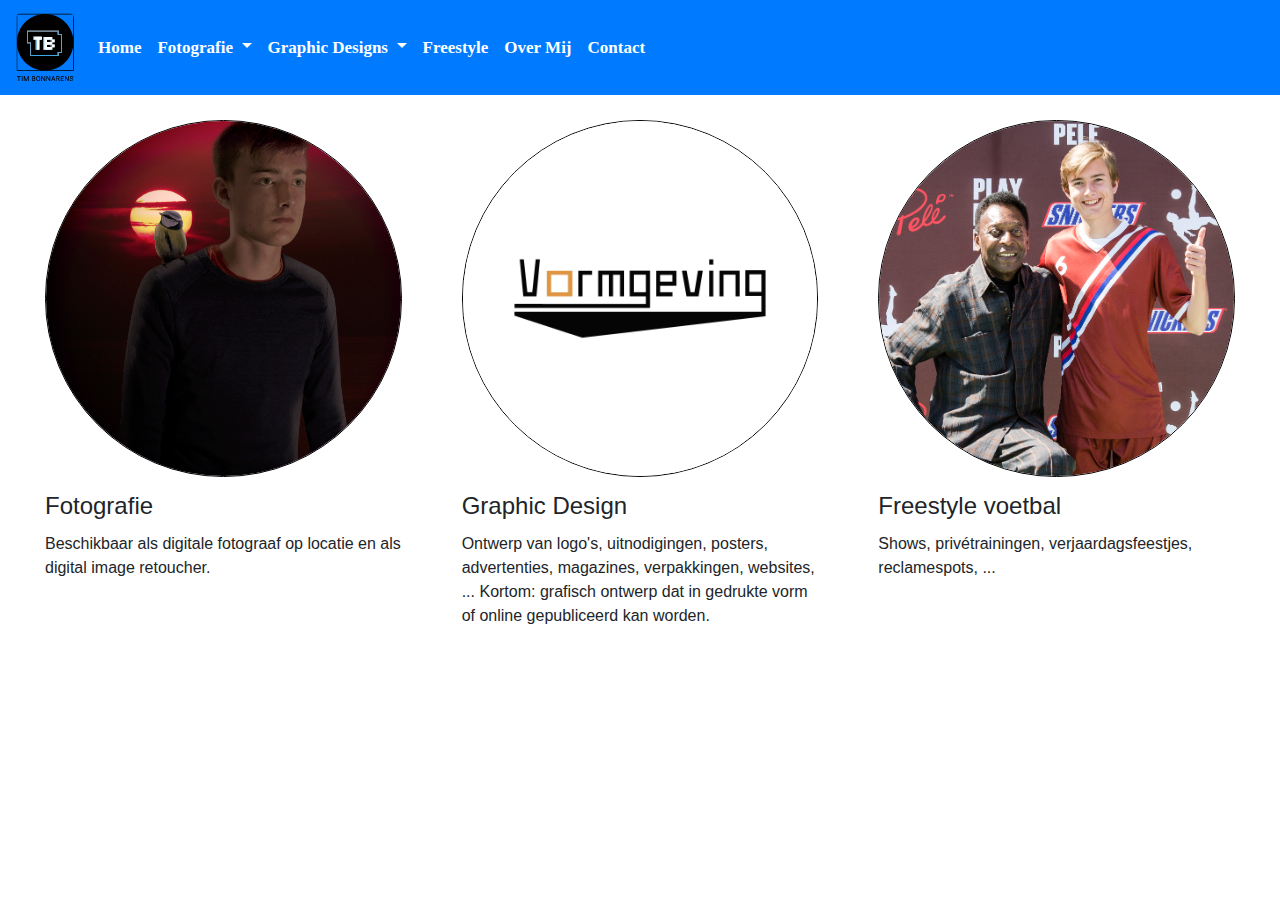
<file: index.html>
<!DOCTYPE html>
<html lang="nl">

<head>
  <meta charset="UTF-8">
  <meta name="viewport" content="width=device-width, initial-scale=1.0">
  <meta http-equiv="X-UA-Compatible" content="ie=edge">
  <link rel="stylesheet" type="text/css" href="CSS/general.css">
  <link rel="stylesheet" type="text/css" href="CSS/home.css">
  <link rel="stylesheet" type="text/css" href="CSS/bootstrap-4.3.1.css">
  <link rel="stylesheet" href="https://use.fontawesome.com/releases/v5.8.2/css/all.css"
    integrity="sha384-oS3vJWv+0UjzBfQzYUhtDYW+Pj2yciDJxpsK1OYPAYjqT085Qq/1cq5FLXAZQ7Ay" crossorigin="anonymous">
  <link rel="stylesheet" href="https://cdnjs.cloudflare.com/ajax/libs/font-awesome/4.7.0/css/font-awesome.min.css">
  <script src="https://code.jquery.com/jquery-3.3.1.slim.min.js"
    integrity="sha384-q8i/X+965DzO0rT7abK41JStQIAqVgRVzpbzo5smXKp4YfRvH+8abtTE1Pi6jizo" crossorigin="anonymous">
  </script>
  <script src="https://cdnjs.cloudflare.com/ajax/libs/popper.js/1.14.7/umd/popper.min.js"
    integrity="sha384-UO2eT0CpHqdSJQ6hJty5KVphtPhzWj9WO1clHTMGa3JDZwrnQq4sF86dIHNDz0W1" crossorigin="anonymous">
  </script>
  <script src="https://stackpath.bootstrapcdn.com/bootstrap/4.3.1/js/bootstrap.min.js"
    integrity="sha384-JjSmVgyd0p3pXB1rRibZUAYoIIy6OrQ6VrjIEaFf/nJGzIxFDsf4x0xIM+B07jRM" crossorigin="anonymous">
  </script>
  <title>Home</title>
</head>

<body>
  <header>
    <nav class="navbar navbar-expand-lg"> <a class="navbar-brand" href="#"><img src="Fotos/Logo_TimBonnarens.png"
          class="logo_tim" alt="LogoTim"></a>
      <button class="navbar-toggler custom-toggler" type="button" data-toggle="collapse"
        data-target="#navbarSupportedContent" aria-controls="navbarSupportedContent" aria-expanded="false"
        aria-label="Toggle navigation"> <span class="navbar-toggler-icon"></span> </button>
      <div class="collapse navbar-collapse" id="navbarSupportedContent">
        <ul class="navbar-nav mr-auto">
          <li class="nav-item active"> <a class="nav-link" href="index.html">Home <span
                class="sr-only">(current)</span></a> </li>
          <li class="nav-item dropdown"> <a class="nav-link dropdown-toggle" href="#" id="navbarDropdown" role="button"
              data-toggle="dropdown" aria-haspopup="true" aria-expanded="false"> Fotografie </a>
            <div class="dropdown-menu" aria-labelledby="navbarDropdown1"> <a class="dropdown-item"
                href="Fotografie/index.html">Hoofdpagina</a>
              <div class="dropdown-divider"></div>
              <a class="dropdown-item" href="Fotografie/portret.html">Portret</a>
              <a class="dropdown-item" href="Fotografie/sfeer.html">Sfeer</a>
              <a class="dropdown-item" href="Fotografie/natuur.html">Natuur</a>
            </div>
          </li>
          <li class="nav-item dropdown"> <a class="nav-link dropdown-toggle" href="#" id="navbarDropdown2" role="button"
              data-toggle="dropdown" aria-haspopup="true" aria-expanded="false"> Graphic Designs </a>
            <div class="dropdown-menu" aria-labelledby="navbarDropdown"> <a class="dropdown-item"
                href="Design/index.html">Hoofdpagina</a>
              <div class="dropdown-divider"></div>
              <a class="dropdown-item" href="Design/surrealisme.html">Surrealisme</a> <a class="dropdown-item"
                href="Design/posters.html">Posters</a> <a class="dropdown-item" href="Design/logos.html">Logo's</a> <a
                class="dropdown-item" href="Design/infographics.html">Infographics</a> <a class="dropdown-item"
                href="Design/campagnes.html">Campagnes</a>
            </div>
          </li>
          <li class="nav-item"> <a class="nav-link" href="freestyle.html">Freestyle</a> </li>
          <li class="nav-item"> <a class="nav-link" href="overmij.html">Over Mij</a> </li>
          <li class="nav-item"> <a class="nav-link" href="contact.html">Contact</a> </li>
        </ul>
      </div>
    </nav>
  </header>
  <main class="main">
    <div class="card-deck">
      <div class="card col-12 col-sm-6 col-md-4">
        <a href="Fotografie/index.html">
          <img class="card-img-top rounded-circle mystyle" src="Fotos/fotografiehoofdfoto.jpg" alt="Card image cap"></a>
        <div class="card-block">
          <h4 class="card-title">Fotografie</h4>
          <p class="card-text">Beschikbaar als digitale fotograaf op locatie en als digital image retoucher.</p>
        </div>
      </div>
      <div class="card col-12 col-sm-6 col-md-4">
        <a href="Design/index.html">
          <img class="card-img-top rounded-circle mystyle" src="./Fotos/Logo_VG.png" alt="Card image cap"></a>
        <div class="card-block">
          <h4 class="card-title">Graphic Design</h4>
          <p class="card-text">Ontwerp van logo's, uitnodigingen, posters, advertenties, magazines, verpakkingen,
            websites, ... Kortom: grafisch ontwerp dat in gedrukte vorm of online gepubliceerd kan worden.</p>
        </div>
      </div>
      <div class="card col-12 col-sm-6 col-md-4">
        <a href="freestyle.html">
          <img class="card-img-top rounded-circle mystyle" src="./Fotos/pele.jpg" alt="Card image cap"></a>
        <div class="card-block">
          <h4 class="card-title">Freestyle voetbal</h4>
          <p class="card-text">Shows, privétrainingen, verjaardagsfeestjes, reclamespots, ...</p>
        </div>
      </div>
    </div>
  </main>
</body>

</html>
</file>
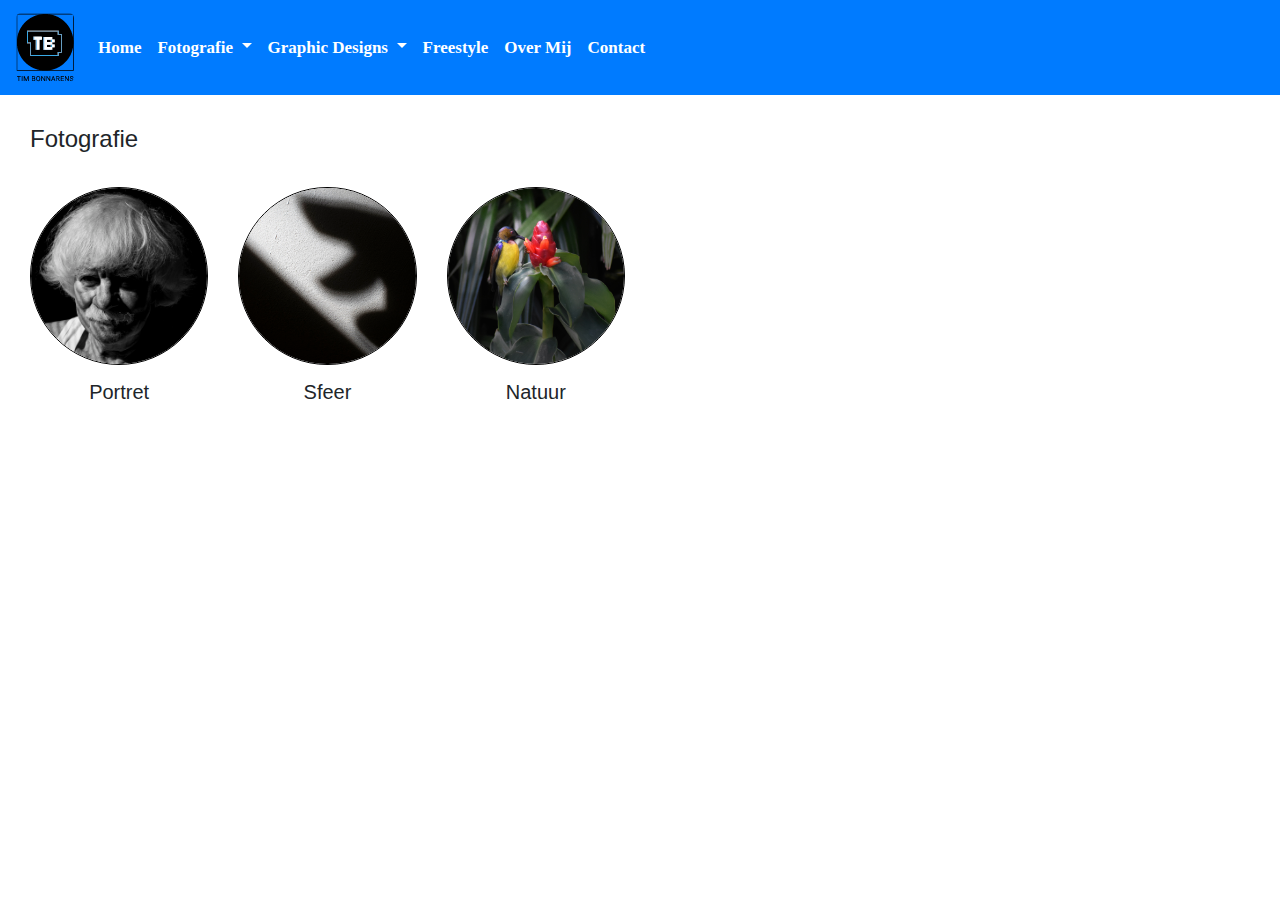
<file: Fotografie/index.html>
<!DOCTYPE html>
<html lang="nl">
<head>
<meta charset="UTF-8">
<meta name="viewport" content="width=device-width, initial-scale=1.0">
<meta http-equiv="X-UA-Compatible" content="ie=edge">
<link rel="stylesheet" type="text/css" href="../CSS/general.css">
<link rel="stylesheet" type="text/css" href="../CSS/bootstrap-4.3.1.css">
<link rel="stylesheet" href="https://use.fontawesome.com/releases/v5.8.2/css/all.css"
        integrity="sha384-oS3vJWv+0UjzBfQzYUhtDYW+Pj2yciDJxpsK1OYPAYjqT085Qq/1cq5FLXAZQ7Ay" crossorigin="anonymous">
<link rel="stylesheet" href="https://cdnjs.cloudflare.com/ajax/libs/font-awesome/4.7.0/css/font-awesome.min.css">
<script src="https://code.jquery.com/jquery-3.3.1.slim.min.js" integrity="sha384-q8i/X+965DzO0rT7abK41JStQIAqVgRVzpbzo5smXKp4YfRvH+8abtTE1Pi6jizo" crossorigin="anonymous"></script> 
<script src="https://cdnjs.cloudflare.com/ajax/libs/popper.js/1.14.7/umd/popper.min.js" integrity="sha384-UO2eT0CpHqdSJQ6hJty5KVphtPhzWj9WO1clHTMGa3JDZwrnQq4sF86dIHNDz0W1" crossorigin="anonymous"></script> 
<script src="https://stackpath.bootstrapcdn.com/bootstrap/4.3.1/js/bootstrap.min.js" integrity="sha384-JjSmVgyd0p3pXB1rRibZUAYoIIy6OrQ6VrjIEaFf/nJGzIxFDsf4x0xIM+B07jRM" crossorigin="anonymous"></script>
<title>Fotografie</title>
</head>

<body>
<header>
  <nav class="navbar navbar-expand-lg">
  <a class="navbar-brand" href="#"><img src="../Fotos/Logo_TimBonnarens.png" class="logo_tim" alt="LogoTim"></a>
  <button class="navbar-toggler custom-toggler" type="button" data-toggle="collapse" data-target="#navbarSupportedContent" aria-controls="navbarSupportedContent" aria-expanded="false" aria-label="Toggle navigation">
    <span class="navbar-toggler-icon"></span>
  </button>

  <div class="collapse navbar-collapse" id="navbarSupportedContent">
    <ul class="navbar-nav mr-auto">
      <li class="nav-item">
        <a class="nav-link" href="../index.html">Home</a>
      </li>
      
      <li class="nav-item dropdown active">
        <a class="nav-link dropdown-toggle" href="#" id="navbarDropdown" role="button" data-toggle="dropdown" aria-haspopup="true" aria-expanded="false">
          Fotografie
        </a>
        <div class="dropdown-menu" aria-labelledby="navbarDropdown1">
          <a class="dropdown-item active" href="../Fotografie/index.html">Hoofdpagina <span class="sr-only">(current)</span></a>
		  <div class="dropdown-divider"></div>
		  <a class="dropdown-item" href="../Fotografie/portret.html">Portret</a>
          <a class="dropdown-item" href="../Fotografie/sfeer.html">Sfeer</a>
		  <a class="dropdown-item" href="../Fotografie/natuur.html">Natuur</a>
        </div>
      </li>
	  <li class="nav-item dropdown">
        <a class="nav-link dropdown-toggle" href="#" id="navbarDropdown2" role="button" data-toggle="dropdown" aria-haspopup="true" aria-expanded="false">
          Graphic Designs
        </a>
        <div class="dropdown-menu" aria-labelledby="navbarDropdown">
          <a class="dropdown-item" href="../Design/index.html">Hoofdpagina</a>
		  <div class="dropdown-divider"></div>
		  <a class="dropdown-item" href="../Design/surrealisme.html">Surrealisme</a>
          <a class="dropdown-item" href="../Design/posters.html">Posters</a>
		  <a class="dropdown-item" href="../Design/logos.html">Logo's</a>
		  <a class="dropdown-item" href="../Design/infographics.html">Infographics</a>
		  <a class="dropdown-item" href="../Design/campagnes.html">Campagnes</a>
        </div>
      </li>
	  <li class="nav-item"> <a class="nav-link" href="../freestyle.html">Freestyle</a> </li>
	  <li class="nav-item">
        <a class="nav-link" href="../overmij.html">Over Mij</a>
      </li>
      <li class="nav-item">
        <a class="nav-link" href="../contact.html">Contact</a>
      </li>
    </ul>
  </div>
</nav>
</header>
<main class="main">
  <h4 class="topmarge">Fotografie</h4>
  <div class="row">
    <div class="card col-6 col-sm-4 col-md-2">
      <a href="../Fotografie/portret.html">
      <div class="color-overlay"><img class="card-img-top rounded-circle mystyle" src="../Fotos/Opa.jpg"
        alt="Card image cap"></div></a>
      <div class="card-block text-center">
        <h5 class="card-title">Portret</h5>
      </div>
    </div>
    <div class="card col-6 col-sm-4 col-md-2">
      <a href="../Fotografie/sfeer.html">
      <img class="card-img-top rounded-circle mystyle"
        src="../Fotos/Hoofdpagina/Kraan.jpg" alt="Card image cap"></a>
        <div class="card-block text-center">
          <h5 class="card-title">Sfeer</h5>
        </div>
    </div>
    <div class="card col-6 col-sm-4 col-md-2">
      <a href="../Fotografie/natuur.html">
      <img class="card-img-top rounded-circle mystyle"
        src="../Fotos/Natuur/Honingzuiger.jpg" alt="Card image cap"></a>
      <div class="card-block text-center">
        <h5 class="card-title">Natuur</h5>
      </div>
    </div>
  </div>
</main>
</body>
</html>
</file>
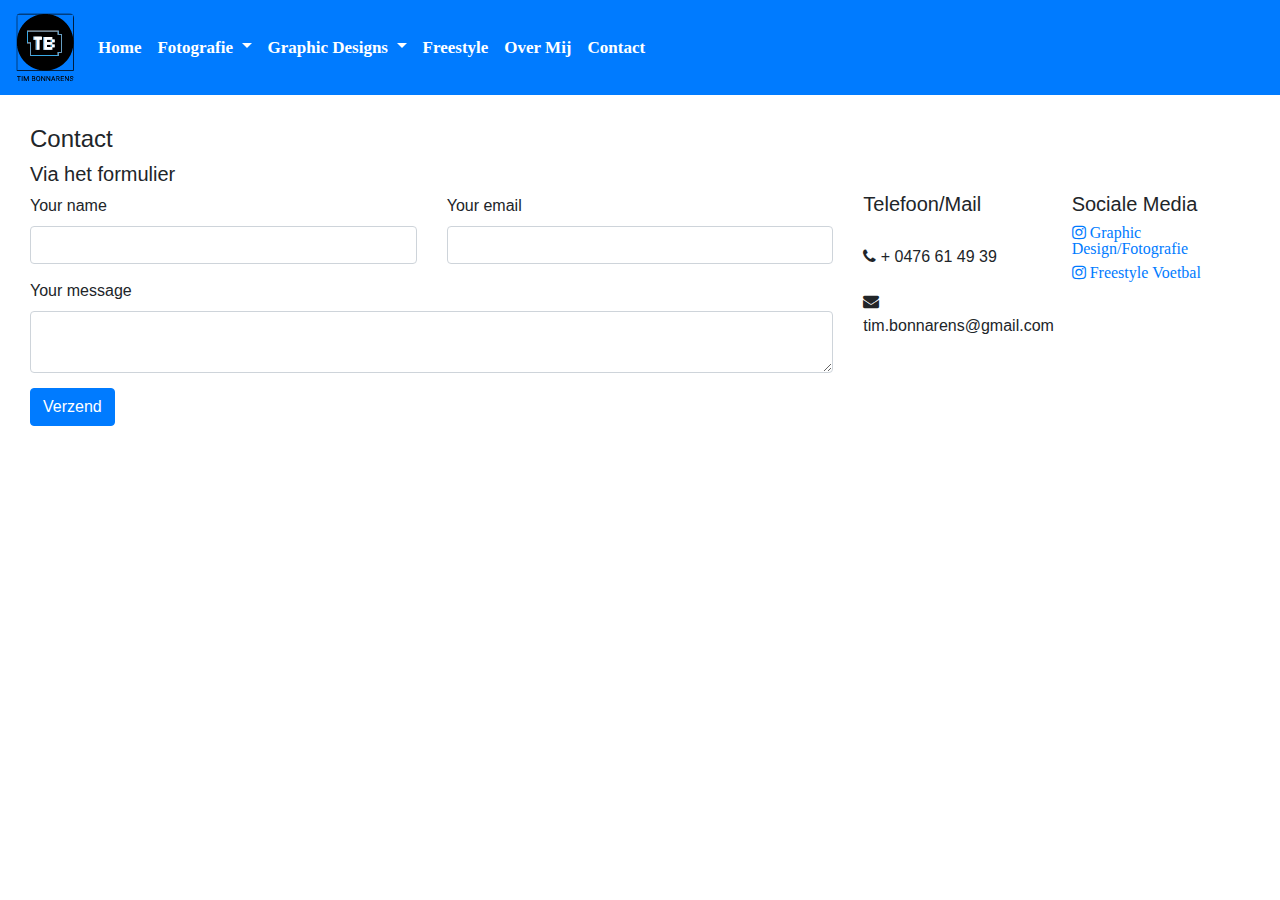
<file: contact.html>
<!DOCTYPE html>
<html lang="nl">

<head>
  <meta charset="UTF-8">
  <meta name="viewport" content="width=device-width, initial-scale=1.0">
  <meta http-equiv="X-UA-Compatible" content="ie=edge">
  <link rel="stylesheet" type="text/css" href="CSS/general.css">
  <link rel="stylesheet" type="text/css" href="CSS/bootstrap-4.3.1.css">
  <link rel="stylesheet" href="https://use.fontawesome.com/releases/v5.8.2/css/all.css"
    integrity="sha384-oS3vJWv+0UjzBfQzYUhtDYW+Pj2yciDJxpsK1OYPAYjqT085Qq/1cq5FLXAZQ7Ay" crossorigin="anonymous">
  <link rel="stylesheet" href="https://cdnjs.cloudflare.com/ajax/libs/font-awesome/4.7.0/css/font-awesome.min.css">
  <script src="https://code.jquery.com/jquery-3.3.1.slim.min.js"
    integrity="sha384-q8i/X+965DzO0rT7abK41JStQIAqVgRVzpbzo5smXKp4YfRvH+8abtTE1Pi6jizo" crossorigin="anonymous">
  </script>
  <script src="https://cdnjs.cloudflare.com/ajax/libs/popper.js/1.14.7/umd/popper.min.js"
    integrity="sha384-UO2eT0CpHqdSJQ6hJty5KVphtPhzWj9WO1clHTMGa3JDZwrnQq4sF86dIHNDz0W1" crossorigin="anonymous">
  </script>
  <script src="https://stackpath.bootstrapcdn.com/bootstrap/4.3.1/js/bootstrap.min.js"
    integrity="sha384-JjSmVgyd0p3pXB1rRibZUAYoIIy6OrQ6VrjIEaFf/nJGzIxFDsf4x0xIM+B07jRM" crossorigin="anonymous">
  </script>
  <title>Contact</title>
</head>

<body>
  <header>
    <nav class="navbar navbar-expand-lg"> <a class="navbar-brand" href="#"><img src="Fotos/Logo_TimBonnarens.png"
          class="logo_tim" alt="LogoTim"></a>
      <button class="navbar-toggler custom-toggler" type="button" data-toggle="collapse" data-target="#navbarSupportedContent"
        aria-controls="navbarSupportedContent" aria-expanded="false" aria-label="Toggle navigation"> <span
          class="navbar-toggler-icon"></span> </button>
      <div class="collapse navbar-collapse" id="navbarSupportedContent">
        <ul class="navbar-nav mr-auto">
          <li class="nav-item"> <a class="nav-link" href="index.html">Home</a> </li>
          <li class="nav-item dropdown"> <a class="nav-link dropdown-toggle" href="#" id="navbarDropdown" role="button"
              data-toggle="dropdown" aria-haspopup="true" aria-expanded="false"> Fotografie </a>
            <div class="dropdown-menu" aria-labelledby="navbarDropdown1"> <a class="dropdown-item"
                href="Fotografie/index.html">Hoofdpagina</a>
              <div class="dropdown-divider"></div>
              <a class="dropdown-item" href="Fotografie/portret.html">Portret</a> 
              <a class="dropdown-item" href="Fotografie/sfeer.html">Sfeer</a>
              <a class="dropdown-item" href="Fotografie/natuur.html">Natuur</a>
            </div>
          </li>
          <li class="nav-item dropdown"> <a class="nav-link dropdown-toggle" href="#" id="navbarDropdown2" role="button"
              data-toggle="dropdown" aria-haspopup="true" aria-expanded="false"> Graphic Designs </a>
            <div class="dropdown-menu" aria-labelledby="navbarDropdown"> <a class="dropdown-item"
                href="Design/index.html">Hoofdpagina</a>
              <div class="dropdown-divider"></div>
              <a class="dropdown-item" href="Design/surrealisme.html">Surrealisme</a> <a class="dropdown-item"
                href="Design/posters.html">Posters</a> <a class="dropdown-item" href="Design/logos.html">Logo's</a> <a
                class="dropdown-item" href="Design/infographics.html">Infographics</a> <a class="dropdown-item"
                href="Design/campagnes.html">Campagnes</a>
            </div>
          </li>
          <li class="nav-item"> <a class="nav-link" href="freestyle.html">Freestyle</a> </li>
          <li class="nav-item"> <a class="nav-link" href="overmij.html">Over Mij</a> </li>
          <li class="nav-item active"> <a class="nav-link" href="contact.html">Contact <span
                class="sr-only">(current)</span></a> </li>
        </ul>
      </div>
    </nav>
  </header>
  <main class="main">
    <h4 class="topmarge">Contact</h4>
    <div class="row">
      <div class="col-12 col-lg-8">
        <form id="contact-form" name="contact-form" action="mail.php" method="POST">
          <h5>Via het formulier</h5>
          <div class="row">
            <div class="col">
              <div class="md-form mb-0">
                <label for="name" class="">Your name</label>
                <input type="text" id="name" name="name" class="form-control">
              </div>
            </div>
            <div class="col">
              <div class="md-form mb-0">
                <label for="email" class="">Your email</label>
                <input type="text" id="email" name="email" class="form-control">
              </div>
            </div>
          </div>
          <div class="row">
            <div class="col">
              <div class="md-form">
                <label for="message">Your message</label>
                <textarea type="text" id="message" name="message" rows="2" class="form-control md-textarea"></textarea>
              </div>
            </div>
            <div class="col-12"> <a class="btn btn-primary"
                onclick="document.getElementById('contact-form').submit();">Verzend</a> </div>
            <div class="status"></div>
          </div>
        </form>
      </div>
      <div class="col-12 col-sm-6 col-md-4 col-lg-2">
        <h5 class="topmarge">Telefoon/Mail</h5>
        <ul class="list-unstyled">
          <li><i class="fas fa-phone mt-4 fa"></i> + 0476 61 49 39 </li>
          <li><i class="fas fa-envelope mt-4 fa"></i> tim.bonnarens@gmail.com </li>
        </ul>
      </div>
      <div class="col-12 col-sm-6 col-lg-2">
        <h5 class="topmarge">Sociale Media</h5>
        <ul class="list-unstyled">
          <li> <a href="https://www.instagram.com/timbonnarens/" class="fa fa-instagram" target="_blank"><span> Graphic
                Design/Fotografie</span></a></li>
          <li> <a href="https://www.instagram.com/timbonnarens_fs/" class="fa fa-instagram" target="_blank"><span>
                Freestyle Voetbal</span></a></li>
        </ul>
      </div>
    </div>
  </main>
</body>

</html>
</file>
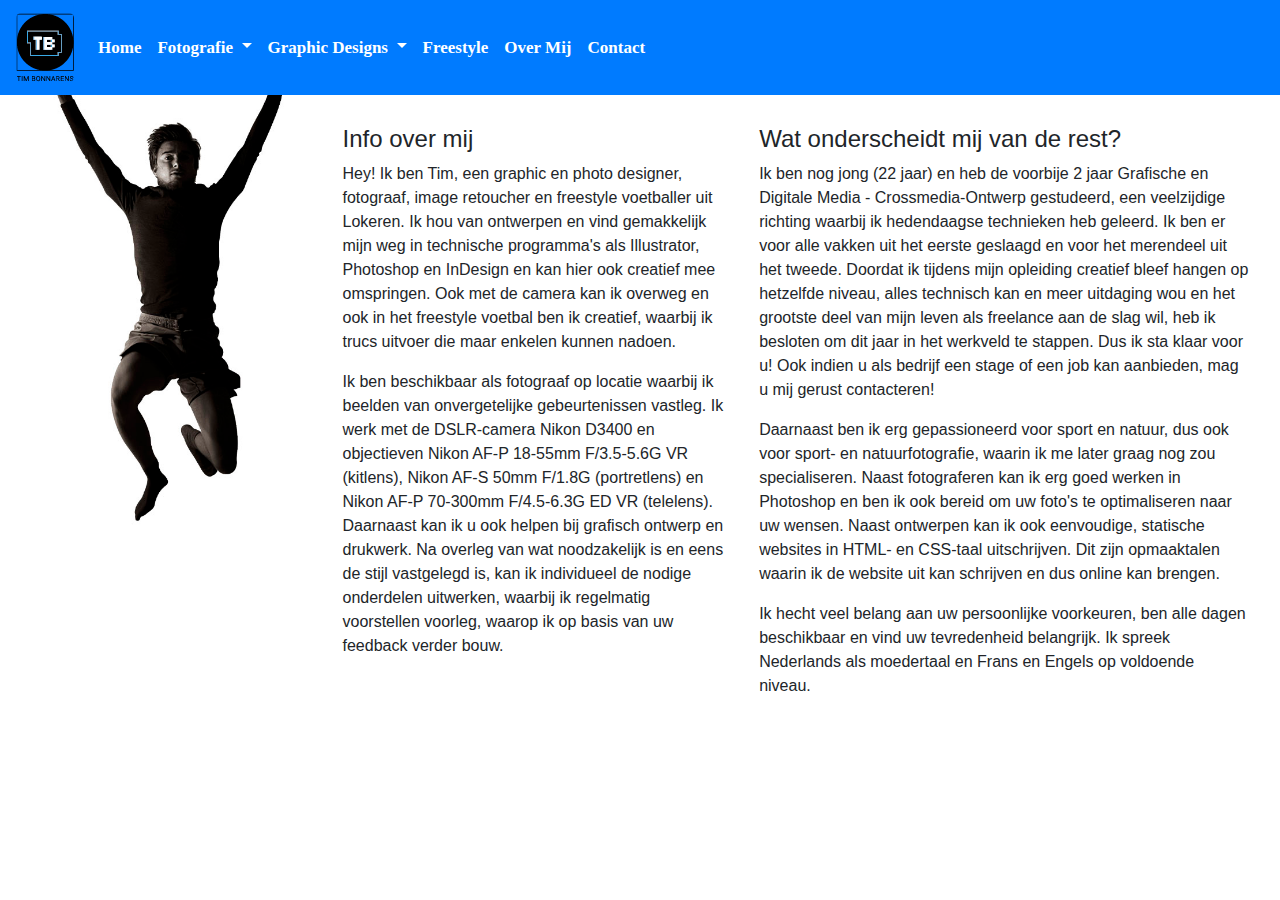
<file: overmij.html>
<!DOCTYPE html>
<html lang="nl">

<head>
  <meta charset="UTF-8">
  <meta name="viewport" content="width=device-width, initial-scale=1.0">
  <meta http-equiv="X-UA-Compatible" content="ie=edge">
  <link rel="stylesheet" type="text/css" href="CSS/general.css">
  <link rel="stylesheet" type="text/css" href="CSS/bootstrap-4.3.1.css">
  <link rel="stylesheet" href="https://use.fontawesome.com/releases/v5.8.2/css/all.css"
    integrity="sha384-oS3vJWv+0UjzBfQzYUhtDYW+Pj2yciDJxpsK1OYPAYjqT085Qq/1cq5FLXAZQ7Ay" crossorigin="anonymous">
  <link rel="stylesheet" href="https://cdnjs.cloudflare.com/ajax/libs/font-awesome/4.7.0/css/font-awesome.min.css">
  <script src="https://code.jquery.com/jquery-3.3.1.slim.min.js"
    integrity="sha384-q8i/X+965DzO0rT7abK41JStQIAqVgRVzpbzo5smXKp4YfRvH+8abtTE1Pi6jizo" crossorigin="anonymous">
  </script>
  <script src="https://cdnjs.cloudflare.com/ajax/libs/popper.js/1.14.7/umd/popper.min.js"
    integrity="sha384-UO2eT0CpHqdSJQ6hJty5KVphtPhzWj9WO1clHTMGa3JDZwrnQq4sF86dIHNDz0W1" crossorigin="anonymous">
  </script>
  <script src="https://stackpath.bootstrapcdn.com/bootstrap/4.3.1/js/bootstrap.min.js"
    integrity="sha384-JjSmVgyd0p3pXB1rRibZUAYoIIy6OrQ6VrjIEaFf/nJGzIxFDsf4x0xIM+B07jRM" crossorigin="anonymous">
  </script>
  <title>Over Mij</title>
</head>

<body>
  <header>
    <nav class="navbar navbar-expand-lg">
      <a class="navbar-brand" href="#"><img src="Fotos/Logo_TimBonnarens.png" class="logo_tim" alt="LogoTim"></a>
      <button class="navbar-toggler custom-toggler" type="button" data-toggle="collapse"
        data-target="#navbarSupportedContent" aria-controls="navbarSupportedContent" aria-expanded="false"
        aria-label="Toggle navigation">
        <span class="navbar-toggler-icon"></span>
      </button>

      <div class="collapse navbar-collapse" id="navbarSupportedContent">
        <ul class="navbar-nav mr-auto">
          <li class="nav-item">
            <a class="nav-link" href="index.html">Home <span class="sr-only">(current)</span></a>
          </li>

          <li class="nav-item dropdown">
            <a class="nav-link dropdown-toggle" href="#" id="navbarDropdown" role="button" data-toggle="dropdown"
              aria-haspopup="true" aria-expanded="false">
              Fotografie
            </a>
            <div class="dropdown-menu" aria-labelledby="navbarDropdown1">
              <a class="dropdown-item" href="Fotografie/index.html">Hoofdpagina</a>
              <div class="dropdown-divider"></div>
              <a class="dropdown-item" href="Fotografie/portret.html">Portret</a>
              <a class="dropdown-item" href="Fotografie/sfeer.html">Sfeer</a>
              <a class="dropdown-item" href="Fotografie/natuur.html">Natuur</a>
            </div>
          </li>
          <li class="nav-item dropdown">
            <a class="nav-link dropdown-toggle" href="#" id="navbarDropdown2" role="button" data-toggle="dropdown"
              aria-haspopup="true" aria-expanded="false">
              Graphic Designs
            </a>
            <div class="dropdown-menu" aria-labelledby="navbarDropdown">
              <a class="dropdown-item" href="Design/index.html">Hoofdpagina</a>
              <div class="dropdown-divider"></div>
              <a class="dropdown-item" href="Design/surrealisme.html">Surrealisme</a>
              <a class="dropdown-item" href="Design/posters.html">Posters</a>
              <a class="dropdown-item" href="Design/logos.html">Logo's</a>
              <a class="dropdown-item" href="Design/infographics.html">Infographics</a>
              <a class="dropdown-item" href="Design/campagnes.html">Campagnes</a>
            </div>
          </li>
          <li class="nav-item"> <a class="nav-link" href="freestyle.html">Freestyle</a> </li>
          <li class="nav-item active">
            <a class="nav-link" href="overmij.html">Over Mij</a>
          </li>
          <li class="nav-item">
            <a class="nav-link" href="contact.html">Contact</a>
          </li>
        </ul>
      </div>
    </nav>
  </header>
  <main class="main">
    <div class="row">
      <div class="col-12 col-sm-3"><img src="Fotos/BonnarensTimOverMij.jpg" class="img-fluid" alt="Responsive image">
      </div>
      <div class="col-12 col-sm-9 col-md-4 topmarge">
        <h4>Info over mij</h4>
        <p>Hey! Ik ben Tim, een graphic en photo designer, fotograaf, image retoucher en freestyle voetballer uit
          Lokeren. Ik hou van ontwerpen en vind gemakkelijk mijn weg in technische programma's als Illustrator,
          Photoshop en InDesign en kan hier ook creatief mee omspringen. Ook met de camera kan ik overweg en ook in het
          freestyle voetbal ben ik creatief, waarbij ik trucs uitvoer die maar enkelen kunnen nadoen.</p>
        <p>Ik ben beschikbaar als fotograaf op locatie waarbij ik beelden van onvergetelijke gebeurtenissen vastleg. Ik
          werk met de DSLR-camera Nikon D3400 en objectieven Nikon AF-P 18-55mm F/3.5-5.6G VR (kitlens), Nikon AF-S 50mm
          F/1.8G (portretlens) en Nikon AF-P 70-300mm F/4.5-6.3G ED VR (telelens). Daarnaast kan ik u ook helpen bij
          grafisch ontwerp en drukwerk. Na overleg van wat noodzakelijk is en eens de stijl vastgelegd is, kan ik
          individueel de nodige onderdelen uitwerken, waarbij ik regelmatig voorstellen voorleg, waarop ik op basis van
          uw feedback verder bouw.</p>
      </div>
      <div class="col-12 col-sm-9 col-md-5 topmarge">
        <h4>Wat onderscheidt mij van de rest?</h4>
        <p>Ik ben nog jong (22 jaar) en heb de voorbije 2 jaar Grafische en Digitale Media - Crossmedia-Ontwerp
          gestudeerd, een veelzijdige richting waarbij ik hedendaagse technieken heb geleerd. Ik ben er voor alle
          vakken uit het eerste geslaagd en voor het merendeel uit het tweede. Doordat ik tijdens mijn opleiding creatief bleef
          hangen op hetzelfde niveau, alles technisch kan en meer uitdaging wou en het grootste deel van mijn leven als freelance aan de slag wil, heb ik besloten om dit jaar in het werkveld te stappen. Dus ik sta klaar voor u! Ook indien u als bedrijf een stage of een job kan aanbieden, mag u mij gerust contacteren!</p>
        <p>Daarnaast ben ik erg gepassioneerd voor sport en natuur, dus ook voor sport- en natuurfotografie, waarin ik
          me later graag nog zou specialiseren. Naast fotograferen kan ik erg goed werken in Photoshop en ben ik ook
          bereid om uw foto's te optimaliseren naar uw wensen. Naast ontwerpen kan ik ook eenvoudige, statische websites in HTML- en CSS-taal uitschrijven. Dit zijn opmaaktalen waarin ik de website uit kan schrijven en dus online kan brengen.</p>
        <p>Ik hecht veel belang aan uw persoonlijke voorkeuren, ben alle dagen beschikbaar en vind uw tevredenheid belangrijk. Ik spreek Nederlands als moedertaal en Frans en Engels op voldoende niveau.</p>
      </div>
    </div>
  </main>
</body>

</html>
</file>
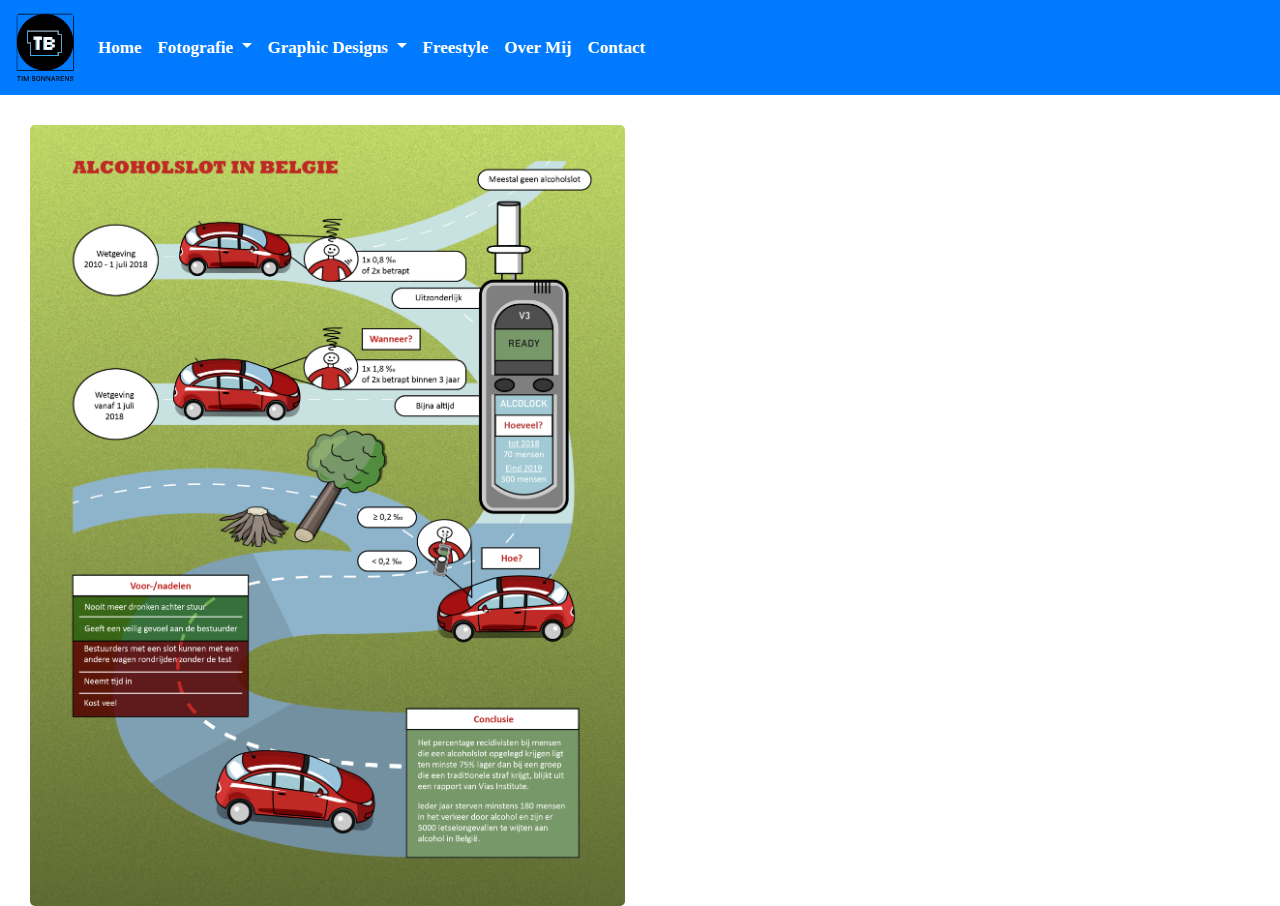
<file: Design/infographics.html>
<!DOCTYPE html>
<html lang="nl">
<head>
<meta charset="UTF-8">
<meta name="viewport" content="width=device-width, initial-scale=1.0">
<meta http-equiv="X-UA-Compatible" content="ie=edge">
<link rel="stylesheet" type="text/css" href="../CSS/general.css">
<link rel="stylesheet" type="text/css" href="../CSS/bootstrap-4.3.1.css">
<link rel="stylesheet" href="https://use.fontawesome.com/releases/v5.8.2/css/all.css"
        integrity="sha384-oS3vJWv+0UjzBfQzYUhtDYW+Pj2yciDJxpsK1OYPAYjqT085Qq/1cq5FLXAZQ7Ay" crossorigin="anonymous">
<link rel="stylesheet" href="https://cdnjs.cloudflare.com/ajax/libs/font-awesome/4.7.0/css/font-awesome.min.css">
<script src="https://code.jquery.com/jquery-3.3.1.slim.min.js" integrity="sha384-q8i/X+965DzO0rT7abK41JStQIAqVgRVzpbzo5smXKp4YfRvH+8abtTE1Pi6jizo" crossorigin="anonymous"></script> 
<script src="https://cdnjs.cloudflare.com/ajax/libs/popper.js/1.14.7/umd/popper.min.js" integrity="sha384-UO2eT0CpHqdSJQ6hJty5KVphtPhzWj9WO1clHTMGa3JDZwrnQq4sF86dIHNDz0W1" crossorigin="anonymous"></script> 
<script src="https://stackpath.bootstrapcdn.com/bootstrap/4.3.1/js/bootstrap.min.js" integrity="sha384-JjSmVgyd0p3pXB1rRibZUAYoIIy6OrQ6VrjIEaFf/nJGzIxFDsf4x0xIM+B07jRM" crossorigin="anonymous"></script>
<title>Design - Infographics</title>
</head>

<body>
<header>
  <nav class="navbar navbar-expand-lg">
  <a class="navbar-brand" href="#"><img src="../Fotos/Logo_TimBonnarens.png" class="logo_tim" alt="LogoTim"></a>
  <button class="navbar-toggler custom-toggler" type="button" data-toggle="collapse" data-target="#navbarSupportedContent" aria-controls="navbarSupportedContent" aria-expanded="false" aria-label="Toggle navigation">
    <span class="navbar-toggler-icon"></span>
  </button>

  <div class="collapse navbar-collapse" id="navbarSupportedContent">
    <ul class="navbar-nav mr-auto">
      <li class="nav-item">
        <a class="nav-link" href="../index.html">Home <span class="sr-only">(current)</span></a>
      </li>
      
      <li class="nav-item dropdown">
        <a class="nav-link dropdown-toggle" href="#" id="navbarDropdown" role="button" data-toggle="dropdown" aria-haspopup="true" aria-expanded="false">
          Fotografie
        </a>
        <div class="dropdown-menu" aria-labelledby="navbarDropdown1">
          <a class="dropdown-item" href="../Fotografie/index.html">Hoofdpagina</a>
		  <div class="dropdown-divider"></div>
		  <a class="dropdown-item" href="../Fotografie/portret.html">Portret</a>
          <a class="dropdown-item" href="../Fotografie/sfeer.html">Sfeer</a>
		  <a class="dropdown-item" href="../Fotografie/natuur.html">Natuur</a>
        </div>
      </li>
	  <li class="nav-item dropdown active">
        <a class="nav-link dropdown-toggle" href="#" id="navbarDropdown2" role="button" data-toggle="dropdown" aria-haspopup="true" aria-expanded="false">
          Graphic Designs
        </a>
        <div class="dropdown-menu" aria-labelledby="navbarDropdown">
          <a class="dropdown-item" href="../Design/index.html">Hoofdpagina</a>
		  <div class="dropdown-divider"></div>
		  <a class="dropdown-item" href="../Design/surrealisme.html">Surrealisme</a>
          <a class="dropdown-item" href="../Design/posters.html">Posters</a>
		  <a class="dropdown-item" href="../Design/logos.html">Logo's</a>
		  <a class="dropdown-item active" href="../Design/infographics.html">Infographics <span class="sr-only">(current)</span></a>
		  <a class="dropdown-item" href="../Design/campagnes.html">Campagnes</a>
        </div>
      </li>
	  <li class="nav-item"> <a class="nav-link" href="../freestyle.html">Freestyle</a> </li>
	  <li class="nav-item">
        <a class="nav-link" href="../overmij.html">Over Mij</a>
      </li>
      <li class="nav-item">
        <a class="nav-link" href="../contact.html">Contact</a>
      </li>
    </ul>
  </div>
</nav>
</header>
<main class="main">
  <div class="row portfolio">
    <div class="col-12 col-sm-6 col-md-6">
      <img src="../Fotos/Infographics/Alcoholslot.png">
    </div>
  </div>
</main>
</body>
</html>
</file>
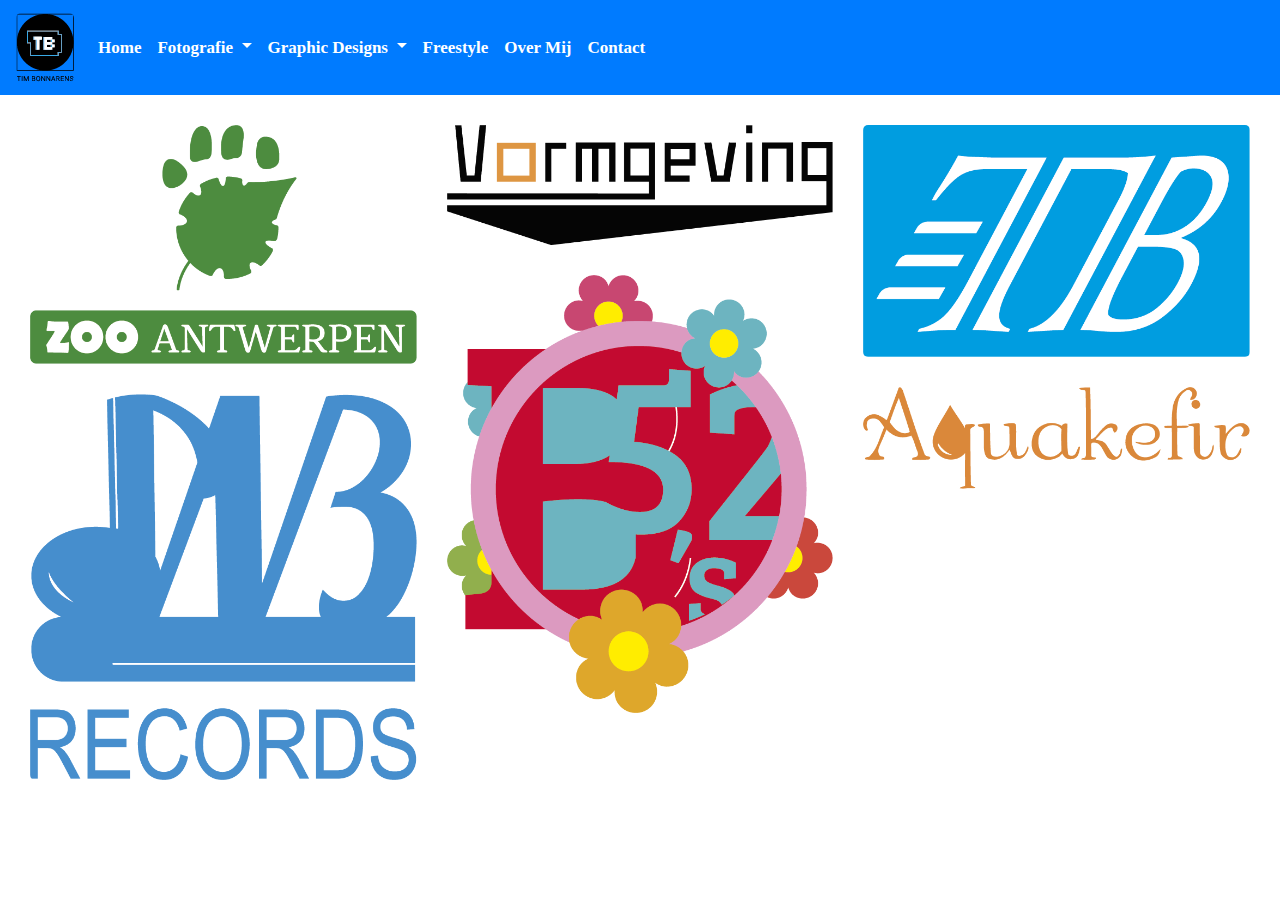
<file: Design/logos.html>
<!DOCTYPE html>
<html lang="nl">
<head>
<meta charset="UTF-8">
<meta name="viewport" content="width=device-width, initial-scale=1.0">
<meta http-equiv="X-UA-Compatible" content="ie=edge">
<link rel="stylesheet" type="text/css" href="../CSS/general.css">
<link rel="stylesheet" type="text/css" href="../CSS/bootstrap-4.3.1.css">
<link rel="stylesheet" href="https://use.fontawesome.com/releases/v5.8.2/css/all.css"
        integrity="sha384-oS3vJWv+0UjzBfQzYUhtDYW+Pj2yciDJxpsK1OYPAYjqT085Qq/1cq5FLXAZQ7Ay" crossorigin="anonymous">
<link rel="stylesheet" href="https://cdnjs.cloudflare.com/ajax/libs/font-awesome/4.7.0/css/font-awesome.min.css">
<script src="https://code.jquery.com/jquery-3.3.1.slim.min.js" integrity="sha384-q8i/X+965DzO0rT7abK41JStQIAqVgRVzpbzo5smXKp4YfRvH+8abtTE1Pi6jizo" crossorigin="anonymous"></script> 
<script src="https://cdnjs.cloudflare.com/ajax/libs/popper.js/1.14.7/umd/popper.min.js" integrity="sha384-UO2eT0CpHqdSJQ6hJty5KVphtPhzWj9WO1clHTMGa3JDZwrnQq4sF86dIHNDz0W1" crossorigin="anonymous"></script> 
<script src="https://stackpath.bootstrapcdn.com/bootstrap/4.3.1/js/bootstrap.min.js" integrity="sha384-JjSmVgyd0p3pXB1rRibZUAYoIIy6OrQ6VrjIEaFf/nJGzIxFDsf4x0xIM+B07jRM" crossorigin="anonymous"></script>
<title>Design - Logo's</title>
</head>

<body>
<header>
  <nav class="navbar navbar-expand-lg">
  <a class="navbar-brand" href="#"><img src="../Fotos/Logo_TimBonnarens.png" class="logo_tim" alt="LogoTim"></a>
  <button class="navbar-toggler custom-toggler" type="button" data-toggle="collapse" data-target="#navbarSupportedContent" aria-controls="navbarSupportedContent" aria-expanded="false" aria-label="Toggle navigation">
    <span class="navbar-toggler-icon"></span>
  </button>

  <div class="collapse navbar-collapse" id="navbarSupportedContent">
    <ul class="navbar-nav mr-auto">
      <li class="nav-item">
        <a class="nav-link" href="../index.html">Home</a>
      </li>
      
      <li class="nav-item dropdown">
        <a class="nav-link dropdown-toggle" href="#" id="navbarDropdown" role="button" data-toggle="dropdown" aria-haspopup="true" aria-expanded="false">
          Fotografie
        </a>
        <div class="dropdown-menu" aria-labelledby="navbarDropdown1">
          <a class="dropdown-item" href="../Fotografie/index.html">Hoofdpagina</a>
		  <div class="dropdown-divider"></div>
		  <a class="dropdown-item" href="../Fotografie/portret.html">Portret</a>
          <a class="dropdown-item" href="../Fotografie/sfeer.html">Sfeer</a>
		  <a class="dropdown-item" href="../Fotografie/natuur.html">Natuur</a>
        </div>
      </li>
	  <li class="nav-item dropdown active">
        <a class="nav-link dropdown-toggle" href="#" id="navbarDropdown2" role="button" data-toggle="dropdown" aria-haspopup="true" aria-expanded="false">
          Graphic Designs
        </a>
        <div class="dropdown-menu" aria-labelledby="navbarDropdown">
          <a class="dropdown-item" href="../Design/index.html">Hoofdpagina</a>
		  <div class="dropdown-divider"></div>
		  <a class="dropdown-item" href="../Design/surrealisme.html">Surrealisme</a>
          <a class="dropdown-item" href="../Design/posters.html">Posters</a>
		  <a class="dropdown-item active" href="../Design/logos.html">Logo's <span class="sr-only">(current)</span></a>
		  <a class="dropdown-item" href="../Design/infographics.html">Infographics</a>
		  <a class="dropdown-item" href="../Design/campagnes.html">Campagnes</a>
        </div>
      </li>
	  <li class="nav-item"> <a class="nav-link" href="../freestyle.html">Freestyle</a> </li>
	  <li class="nav-item">
        <a class="nav-link" href="../overmij.html">Over Mij</a>
      </li>
      <li class="nav-item">
        <a class="nav-link" href="../contact.html">Contact</a>
      </li>
    </ul>
  </div>
</nav>
</header>
<main class="main">
  <div class="row portfolio">
    <div class="col-12 col-sm-6 col-md-4">
      <img src="../Fotos/Logo/ZooAntwerpen.png">
      <img src="../Fotos/Logo/Muzieklabel_WBRecords.png">
    </div>
    <div class="col-12 col-sm-6 col-md-4">
      <img src="../Fotos/Logo/Vormgeving.png">
      <img src="../Fotos/Logo/Rockgroep_B52s.png">
    </div>
    <div class="col-12 col-sm-6 col-md-4">
      <img src="../Fotos/Logo/Sportbroek_TB.png">
      <img src="../Fotos/Logo/Aquakefir.png">
    </div>
  </div>
</main>
</body>
</html>
</file>
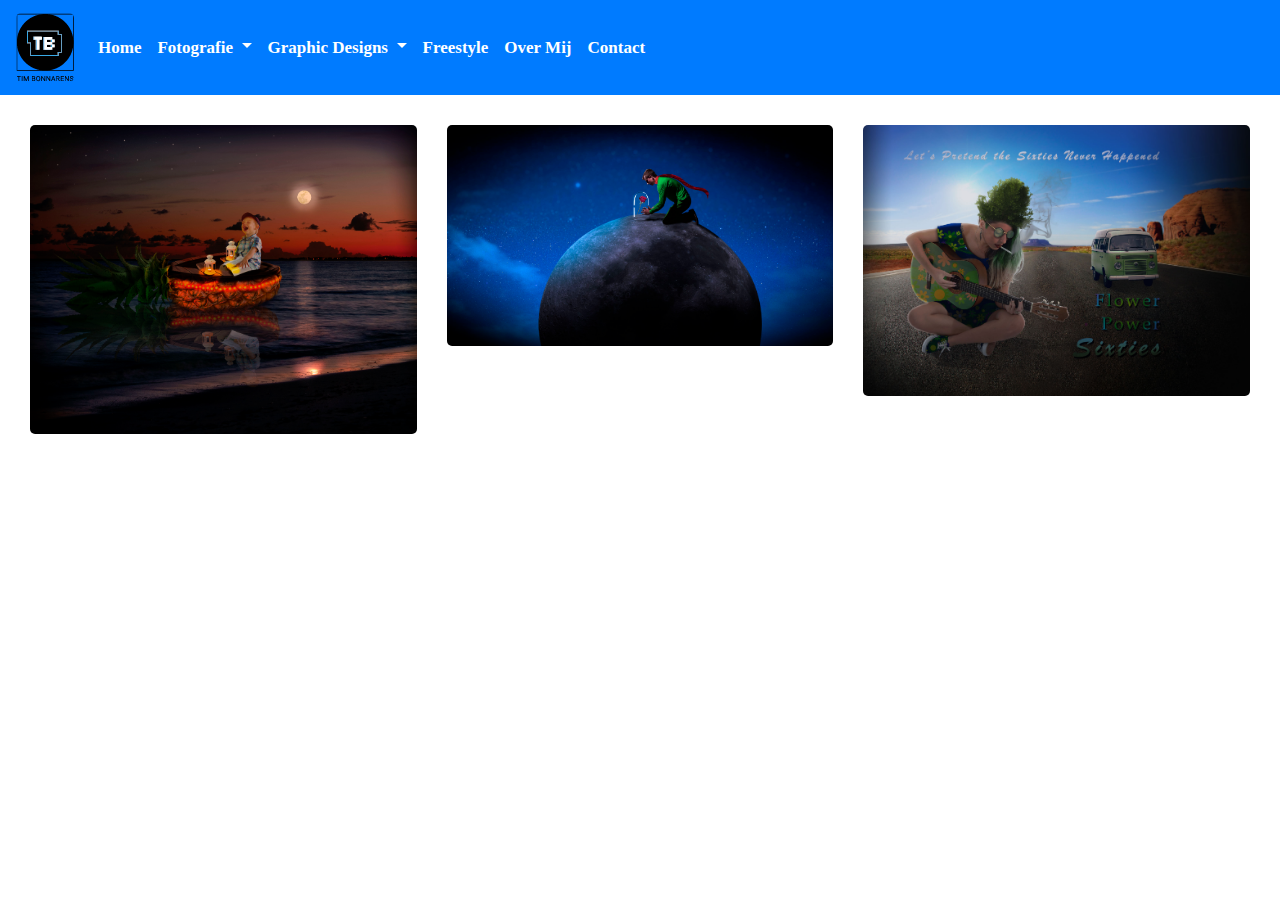
<file: Design/surrealisme.html>
<!DOCTYPE html>
<html lang="nl">
<head>
<meta charset="UTF-8">
<meta name="viewport" content="width=device-width, initial-scale=1.0">
<meta http-equiv="X-UA-Compatible" content="ie=edge">
<link rel="stylesheet" type="text/css" href="../CSS/general.css">
<link rel="stylesheet" type="text/css" href="../CSS/bootstrap-4.3.1.css">
<link rel="stylesheet" href="https://use.fontawesome.com/releases/v5.8.2/css/all.css"
        integrity="sha384-oS3vJWv+0UjzBfQzYUhtDYW+Pj2yciDJxpsK1OYPAYjqT085Qq/1cq5FLXAZQ7Ay" crossorigin="anonymous">
<link rel="stylesheet" href="https://cdnjs.cloudflare.com/ajax/libs/font-awesome/4.7.0/css/font-awesome.min.css">
<script src="https://code.jquery.com/jquery-3.3.1.slim.min.js" integrity="sha384-q8i/X+965DzO0rT7abK41JStQIAqVgRVzpbzo5smXKp4YfRvH+8abtTE1Pi6jizo" crossorigin="anonymous"></script> 
<script src="https://cdnjs.cloudflare.com/ajax/libs/popper.js/1.14.7/umd/popper.min.js" integrity="sha384-UO2eT0CpHqdSJQ6hJty5KVphtPhzWj9WO1clHTMGa3JDZwrnQq4sF86dIHNDz0W1" crossorigin="anonymous"></script> 
<script src="https://stackpath.bootstrapcdn.com/bootstrap/4.3.1/js/bootstrap.min.js" integrity="sha384-JjSmVgyd0p3pXB1rRibZUAYoIIy6OrQ6VrjIEaFf/nJGzIxFDsf4x0xIM+B07jRM" crossorigin="anonymous"></script>
<title>Design - Surrealisme</title>
</head>

<body>
<header>
  <nav class="navbar navbar-expand-lg">
  <a class="navbar-brand" href="#"><img src="../Fotos/Logo_TimBonnarens.png" class="logo_tim" alt="LogoTim"></a>
  <button class="navbar-toggler custom-toggler" type="button" data-toggle="collapse" data-target="#navbarSupportedContent" aria-controls="navbarSupportedContent" aria-expanded="false" aria-label="Toggle navigation">
    <span class="navbar-toggler-icon"></span>
  </button>

  <div class="collapse navbar-collapse" id="navbarSupportedContent">
    <ul class="navbar-nav mr-auto">
      <li class="nav-item">
        <a class="nav-link" href="../index.html">Home</a>
      </li>
      
      <li class="nav-item dropdown">
        <a class="nav-link dropdown-toggle" href="#" id="navbarDropdown" role="button" data-toggle="dropdown" aria-haspopup="true" aria-expanded="false">
          Fotografie
        </a>
        <div class="dropdown-menu" aria-labelledby="navbarDropdown1">
          <a class="dropdown-item" href="../Fotografie/index.html">Hoofdpagina</a>
		  <div class="dropdown-divider"></div>
		  <a class="dropdown-item" href="../Fotografie/portret.html">Portret</a>
          <a class="dropdown-item" href="../Fotografie/sfeer.html">Sfeer</a>
		  <a class="dropdown-item" href="../Fotografie/natuur.html">Natuur</a>
        </div>
      </li>
	  <li class="nav-item dropdown active">
        <a class="nav-link dropdown-toggle" href="#" id="navbarDropdown2" role="button" data-toggle="dropdown" aria-haspopup="true" aria-expanded="false">
          Graphic Designs
        </a>
        <div class="dropdown-menu" aria-labelledby="navbarDropdown">
          <a class="dropdown-item" href="../Design/index.html">Hoofdpagina</a>
		  <div class="dropdown-divider"></div>
		  <a class="dropdown-item active" href="../Design/surrealisme.html">Surrealisme <span class="sr-only">(current)</span></a>
          <a class="dropdown-item" href="../Design/posters.html">Posters</a>
		  <a class="dropdown-item" href="../Design/logos.html">Logo's</a>
		  <a class="dropdown-item" href="../Design/infographics.html">Infographics</a>
		  <a class="dropdown-item" href="../Design/campagnes.html">Campagnes</a>
        </div>
      </li>
	  <li class="nav-item"> <a class="nav-link" href="../freestyle.html">Freestyle</a> </li>
	  <li class="nav-item">
        <a class="nav-link" href="../overmij.html">Over Mij</a>
      </li>
      <li class="nav-item">
        <a class="nav-link" href="../contact.html">Contact</a>
      </li>
    </ul>
  </div>
</nav>
</header>
<main class="main">
  <div class="row portfolio">
    <div class="col-12 col-sm-6 col-md-4">
      <img src="../Fotos/Surrealisme/Bonnarens_Tim_Bootje.jpg">
    </div>
    <div class="col-12 col-sm-6 col-md-4">
      <img src="../Fotos/Surrealisme/Bonnarens_Tim_Prince.jpg">
    </div>
    <div class="col-12 col-sm-6 col-md-4">
      <img src="../Fotos/Surrealisme/Bonnarens_Tim_Road.jpg">
    </div>
  </div>
</main>
</body>
</html>
</file>
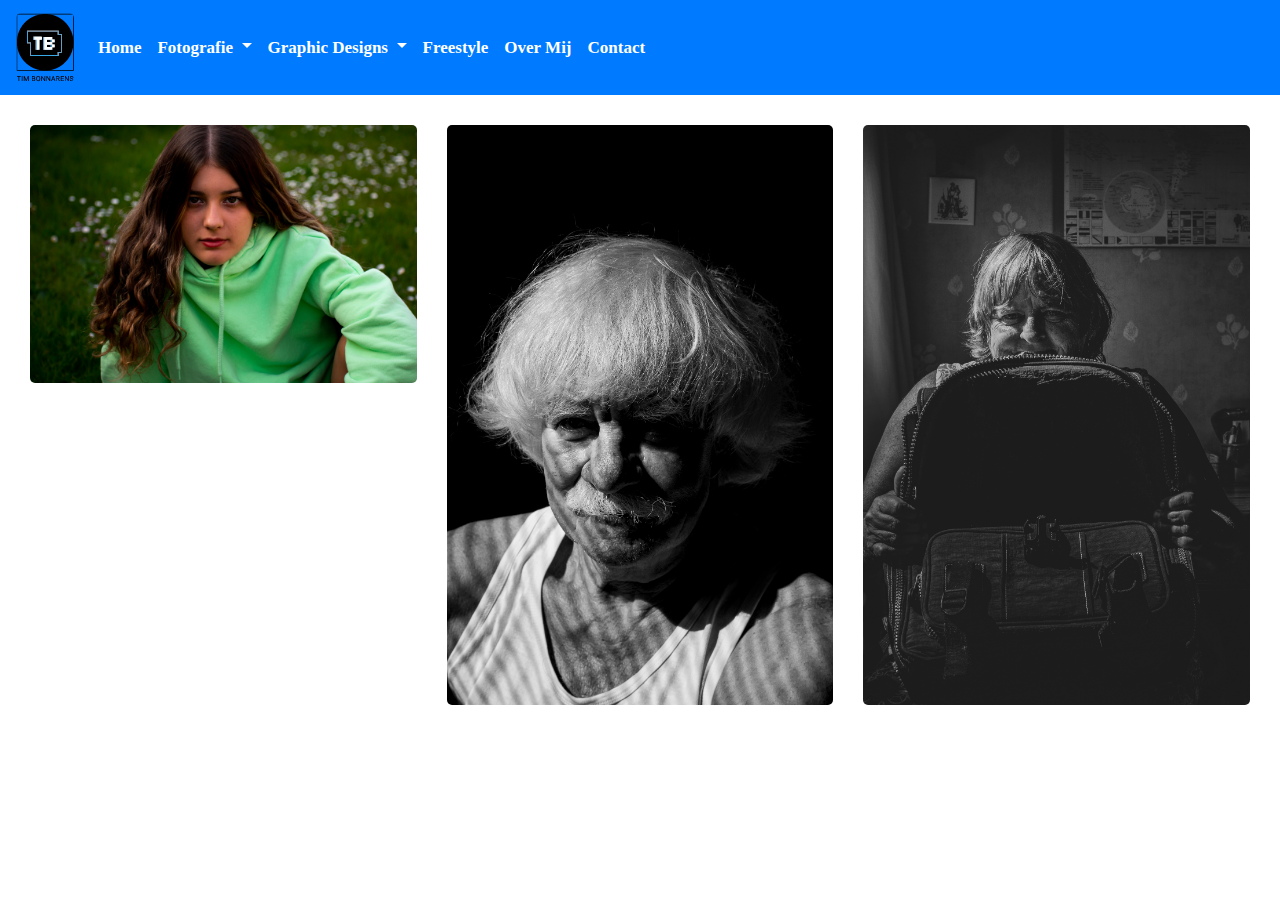
<file: Fotografie/portret.html>
<!DOCTYPE html>
<html lang="nl">
<head>
<meta charset="UTF-8">
<meta name="viewport" content="width=device-width, initial-scale=1.0">
<meta http-equiv="X-UA-Compatible" content="ie=edge">
<link rel="stylesheet" type="text/css" href="../CSS/general.css">
<link rel="stylesheet" type="text/css" href="../CSS/bootstrap-4.3.1.css">
<link rel="stylesheet" href="https://use.fontawesome.com/releases/v5.8.2/css/all.css"
        integrity="sha384-oS3vJWv+0UjzBfQzYUhtDYW+Pj2yciDJxpsK1OYPAYjqT085Qq/1cq5FLXAZQ7Ay" crossorigin="anonymous">
<link rel="stylesheet" href="https://cdnjs.cloudflare.com/ajax/libs/font-awesome/4.7.0/css/font-awesome.min.css">
<script src="https://code.jquery.com/jquery-3.3.1.slim.min.js" integrity="sha384-q8i/X+965DzO0rT7abK41JStQIAqVgRVzpbzo5smXKp4YfRvH+8abtTE1Pi6jizo" crossorigin="anonymous"></script> 
<script src="https://cdnjs.cloudflare.com/ajax/libs/popper.js/1.14.7/umd/popper.min.js" integrity="sha384-UO2eT0CpHqdSJQ6hJty5KVphtPhzWj9WO1clHTMGa3JDZwrnQq4sF86dIHNDz0W1" crossorigin="anonymous"></script> 
<script src="https://stackpath.bootstrapcdn.com/bootstrap/4.3.1/js/bootstrap.min.js" integrity="sha384-JjSmVgyd0p3pXB1rRibZUAYoIIy6OrQ6VrjIEaFf/nJGzIxFDsf4x0xIM+B07jRM" crossorigin="anonymous"></script>
<title>Fotografie - Portret</title>
</head>

<body>
<header>
  <nav class="navbar navbar-expand-lg">
  <a class="navbar-brand" href="#"><img src="../Fotos/Logo_TimBonnarens.png" class="logo_tim" alt="LogoTim"></a>
  <button class="navbar-toggler custom-toggler" type="button" data-toggle="collapse" data-target="#navbarSupportedContent" aria-controls="navbarSupportedContent" aria-expanded="false" aria-label="Toggle navigation">
    <span class="navbar-toggler-icon"></span>
  </button>

  <div class="collapse navbar-collapse" id="navbarSupportedContent">
    <ul class="navbar-nav mr-auto">
      <li class="nav-item">
        <a class="nav-link" href="../index.html">Home</a>
      </li>
      
      <li class="nav-item dropdown active">
        <a class="nav-link dropdown-toggle" href="#" id="navbarDropdown" role="button" data-toggle="dropdown" aria-haspopup="true" aria-expanded="false">
          Fotografie
        </a>
        <div class="dropdown-menu" aria-labelledby="navbarDropdown1">
          <a class="dropdown-item" href="../Fotografie/index.html">Hoofdpagina</a>
		  <div class="dropdown-divider"></div>
		  <a class="dropdown-item active" href="../Fotografie/portret.html">Portret <span class="sr-only">(current)</span></a>
          <a class="dropdown-item" href="../Fotografie/sfeer.html">Sfeer</a>
		  <a class="dropdown-item" href="../Fotografie/natuur.html">Natuur</a>
        </div>
      </li>
	  <li class="nav-item dropdown">
        <a class="nav-link dropdown-toggle" href="#" id="navbarDropdown2" role="button" data-toggle="dropdown" aria-haspopup="true" aria-expanded="false">
          Graphic Designs
        </a>
        <div class="dropdown-menu" aria-labelledby="navbarDropdown">
          <a class="dropdown-item" href="../Design/index.html">Hoofdpagina</a>
		  <div class="dropdown-divider"></div>
		  <a class="dropdown-item" href="../Design/surrealisme.html">Surrealisme</a>
          <a class="dropdown-item" href="../Design/posters.html">Posters</a>
		  <a class="dropdown-item" href="../Design/logos.html">Logo's</a>
		  <a class="dropdown-item" href="../Design/infographics.html">Infographics</a>
		  <a class="dropdown-item" href="../Design/campagnes.html">Campagnes</a>
        </div>
      </li>
	  <li class="nav-item"> <a class="nav-link" href="../freestyle.html">Freestyle</a> </li>
	  <li class="nav-item">
        <a class="nav-link" href="../overmij.html">Over Mij</a>
      </li>
      <li class="nav-item">
        <a class="nav-link" href="../contact.html">Contact</a>
      </li>
    </ul>
  </div>
</nav>
</header>
<main class="main">
  <div class="row portfolio">
    <div class="col-12 col-sm-6 col-md-4">
      <img src="../Fotos/Portret/zus.jpg">
    </div>
    <div class="col-12 col-sm-6 col-md-4">
      <img src="../Fotos/Portret/opa.jpg">
    </div>
    <div class="col-12 col-sm-6 col-md-4">
      <img src="../Fotos/Portret/oma.jpg">
    </div>
  </div>
</main>
</body>
</html>
</file>
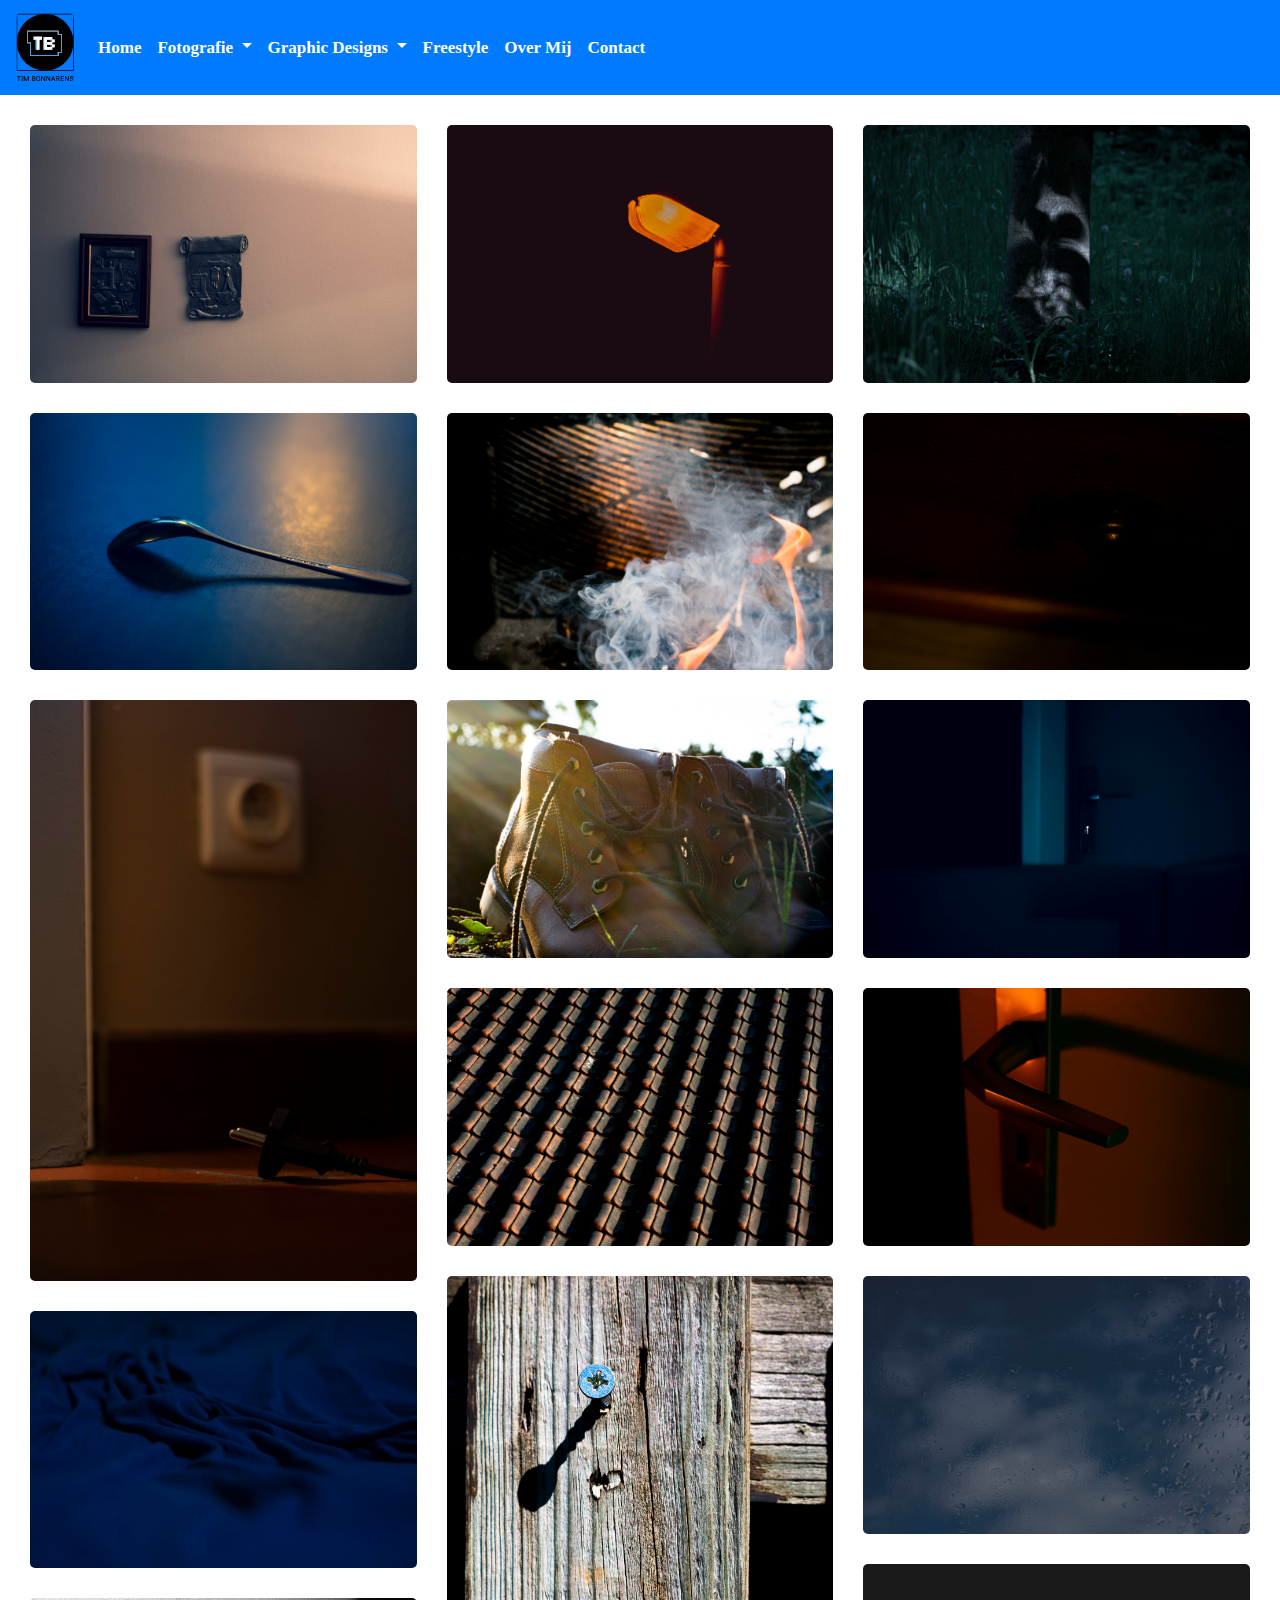
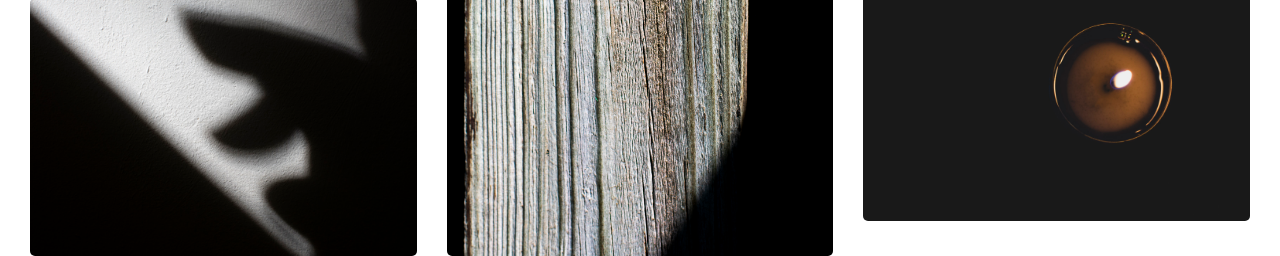
<file: Fotografie/sfeer.html>
<!DOCTYPE html>
<html lang="nl">

<head>
  <meta charset="UTF-8">
  <meta name="viewport" content="width=device-width, initial-scale=1.0">
  <meta http-equiv="X-UA-Compatible" content="ie=edge">
  <link rel="stylesheet" type="text/css" href="../CSS/general.css">
  <link rel="stylesheet" type="text/css" href="../CSS/bootstrap-4.3.1.css">
  <link rel="stylesheet" href="https://use.fontawesome.com/releases/v5.8.2/css/all.css"
    integrity="sha384-oS3vJWv+0UjzBfQzYUhtDYW+Pj2yciDJxpsK1OYPAYjqT085Qq/1cq5FLXAZQ7Ay" crossorigin="anonymous">
  <link rel="stylesheet" href="https://cdnjs.cloudflare.com/ajax/libs/font-awesome/4.7.0/css/font-awesome.min.css">
  <script src="https://code.jquery.com/jquery-3.3.1.slim.min.js"
    integrity="sha384-q8i/X+965DzO0rT7abK41JStQIAqVgRVzpbzo5smXKp4YfRvH+8abtTE1Pi6jizo" crossorigin="anonymous">
  </script>
  <script src="https://cdnjs.cloudflare.com/ajax/libs/popper.js/1.14.7/umd/popper.min.js"
    integrity="sha384-UO2eT0CpHqdSJQ6hJty5KVphtPhzWj9WO1clHTMGa3JDZwrnQq4sF86dIHNDz0W1" crossorigin="anonymous">
  </script>
  <script src="https://stackpath.bootstrapcdn.com/bootstrap/4.3.1/js/bootstrap.min.js"
    integrity="sha384-JjSmVgyd0p3pXB1rRibZUAYoIIy6OrQ6VrjIEaFf/nJGzIxFDsf4x0xIM+B07jRM" crossorigin="anonymous">
  </script>
  <title>Fotografie - Sfeer</title>
</head>

<body>
  <header>
    <nav class="navbar navbar-expand-lg"> <a class="navbar-brand" href="#"><img src="../Fotos/Logo_TimBonnarens.png"
          class="logo_tim" alt="LogoTim"></a>
      <button class="navbar-toggler custom-toggler" type="button" data-toggle="collapse" data-target="#navbarSupportedContent"
        aria-controls="navbarSupportedContent" aria-expanded="false" aria-label="Toggle navigation"> <span
          class="navbar-toggler-icon"></span> </button>
      <div class="collapse navbar-collapse" id="navbarSupportedContent">
        <ul class="navbar-nav mr-auto">
          <li class="nav-item"> <a class="nav-link" href="../index.html">Home</a> </li>
          <li class="nav-item dropdown active"> <a class="nav-link dropdown-toggle" href="#" id="navbarDropdown"
              role="button" data-toggle="dropdown" aria-haspopup="true" aria-expanded="false"> Fotografie </a>
            <div class="dropdown-menu" aria-labelledby="navbarDropdown1"> <a class="dropdown-item"
                href="../Fotografie/index.html">Hoofdpagina</a>
              <div class="dropdown-divider"></div>
              <a class="dropdown-item" href="../Fotografie/portret.html">Portret</a>
              <a class="dropdown-item active" href="../Fotografie/sfeer.html">Sfeer</a> 
              <a class="dropdown-item" href="../Fotografie/natuur.html">Natuur</a>
            </div>
          </li>
          <li class="nav-item dropdown"> <a class="nav-link dropdown-toggle" href="#" id="navbarDropdown2" role="button"
              data-toggle="dropdown" aria-haspopup="true" aria-expanded="false"> Graphic Designs </a>
            <div class="dropdown-menu" aria-labelledby="navbarDropdown"> <a class="dropdown-item"
                href="../Design/index.html">Hoofdpagina</a>
              <div class="dropdown-divider"></div>
              <a class="dropdown-item" href="../Design/surrealisme.html">Surrealisme</a> <a class="dropdown-item"
                href="../Design/posters.html">Posters</a> <a class="dropdown-item"
                href="../Design/logos.html">Logo's</a> <a class="dropdown-item"
                href="../Design/infographics.html">Infographics</a> <a class="dropdown-item"
                href="../Design/campagnes.html">Campagnes</a>
            </div>
          </li>
          <li class="nav-item"> <a class="nav-link" href="../freestyle.html">Freestyle</a> </li>
          <li class="nav-item"> <a class="nav-link" href="../overmij.html">Over Mij</a> </li>
          <li class="nav-item"> <a class="nav-link" href="../contact.html">Contact</a> </li>
        </ul>
      </div>
    </nav>
  </header>
  <main class="main">
    <div class="row portfolio">
      <div class="col-12 col-sm-6 col-md-4">
        <img src="../Fotos/Sfeer/LF01_BonnarensTim_20200304_058.jpg">
        <img src="../Fotos/Sfeer/LF01_BonnarensTim_20200303_057.jpg">
        <img src="../Fotos/Sfeer/LF01_BonnarensTim_20200315_069.jpg">
        <img src="../Fotos/Sfeer/LF01_BonnarensTim_20200330_089.jpg">
        <img src="../Fotos/Sfeer/LF01_BonnarensTim_20200405_106.jpg">
      </div>
      <div class="col-12 col-sm-6 col-md-4">
        <img src="../Fotos/Sfeer/LF01_BonnarensTim_20200521_240.jpg">
        <img src="../Fotos/Sfeer/sum_BonnarensTim_20200729_024.jpg">
        <img src="../Fotos/Sfeer/sum_BonnarensTim_20200802_027.jpg">
        <img src="../Fotos/Sfeer/sum_BonnarensTim_20200803_035.jpg">
        <img src="../Fotos/Sfeer/sum_BonnarensTim_20200805_036.jpg">
      </div>
      <div class="col-12 col-sm-6 col-md-4">
        <img src="../Fotos/Sfeer/LF01_BonnarensTim_20200505_222.jpg">
        <img src="../Fotos/Sfeer/LF01_BonnarensTim_20200426_195.jpg">
        <img src="../Fotos/Sfeer/LF01_BonnarensTim_20200406_116.jpg">
        <img src="../Fotos/Sfeer/LF01_BonnarensTim_20200411_141.jpg">
        <img src="../Fotos/Sfeer/LF01_BonnarensTim_20200429_208.jpg">
        <img src="../Fotos/Sfeer/LF01_BonnarensTim_20200220_004.jpg">
      </div>
    </div>
  </main>
</body>

</html>
</file>
<file: CSS/general.css>
@charset "utf-8";
/* CSS Document */

* {
  box-sizing: border-box;
  padding: 0;
  margin: 0;
}

.navbar {
  box-sizing: border-box;
}

.nav-item a,
.dropdown-item a {
  color: var(--white);
}

.nav-item a:hover,
.dropdown-item a:hover {
  color: var(--black);
}

.navbar {
  background-color: var(--blue);
}

.navbar-nav>li>.dropdown-menu {
  background-color: var(--blue);
}

.dropdown-menu a:hover {
  background-color: var(--white);
}

header {
  font-family: 'Times New Roman', Times, serif;
  font-weight: bold;
  font-size: 17px;
}

main {
  font-family: -apple-system, BlinkMacSystemFont, 'Segoe UI', Roboto, Oxygen, Ubuntu, Cantarell, 'Open Sans', 'Helvetica Neue', sans-serif;
  position: sticky;
  /*
	background-image: url(../Codering/Fotos/E_Bonnarens_Tim_prince.jpg);
    background-size: cover;
    background-repeat: no-repeat;
    background-color: black; */
}

h1 {
  color: white;
  background-color: black;
  padding: 5px;
}

img {
  max-width: 100%;
  height: auto;
}

.img-fluid {
  height: 150px;
}

.card-title {
  margin-top: 15px;
}

.form-control {
  margin-bottom: 15px;
}

.btn {
  color: var(--white) !important;
  background-color: var(--blue) !important;
}

.btn:hover {
  color: var(--black) !important;
}

img {
  border-radius: 5px;
}

/* Contact */

.list-unstyled a {
  color: var(--blue) !important;
  text-decoration: none !important;
}

.list-unstyled a:hover {
  color: var(--black) !important;
}

/* Video */

.video-background-holder {
  position: relative;
  background-color: black;
  height: calc(100vh - 72px);
  min-height: 25rem;
  width: 100%;
  overflow: hidden;
}

.video-background-holder video {
  position: absolute;
  top: 50%;
  left: 50%;
  min-width: 100%;
  min-height: 100%;
  width: auto;
  height: auto;
  z-index: 0;
  -ms-transform: translateX(-50%) translateY(-50%);
  -moz-transform: translateX(-50%) translateY(-50%);
  -webkit-transform: translateX(-50%) translateY(-50%);
  transform: translateX(-50%) translateY(-50%);
}

.video-background-content {
  position: relative;
  z-index: 2;
  padding-bottom: 50px;
}

.freestyle_meerinfo {
  margin-bottom: 10px;
}

.topmarge {
  margin-top: 30px;
}

/* custom toggler */

.custom-toggler .navbar-toggler-icon {
  background-image: url("data:image/svg+xml;charset=utf8,%3Csvg viewBox='0 0 32 32' xmlns='http://www.w3.org/2000/svg'%3E%3Cpath stroke='rgba(255,255,255, 1)' stroke-width='2' stroke-linecap='round' stroke-miterlimit='10' d='M4 8h24M4 16h24M4 24h24'/%3E%3C/svg%3E");
}

button.navbar-toggler.custom-toggler {
  border-color: white;
}

/* Stijl cirkel */

.mystyle {
  border: 1px solid black;
}

@keyframes blink {
  0% {
    opacity: 1;
  }

  50% {
    opacity: 0.75;
  }

  100% {
    opacity: 1;
  }
}

.rounded-circle:hover {
  animation: blink 1s;
  animation-iteration-count: infinite;
}

.card {
  background-color: transparent !important;
  border: transparent !important;
  margin-top: 25px;
}

/* marge tov navbar */

.portfolio img {
  margin-top: 30px;
}

.main {
  margin-left: 30px;
  margin-right: 30px;
}

/* Footer */

footer {
  background-color: darkgrey;
}

footer a {
  color: black;
}

footer {
  margin-top: 20px;
  padding: 15px;
}
</file>
<file: CSS/home.css>
@charset "utf-8";
/* CSS Document */
</file>
